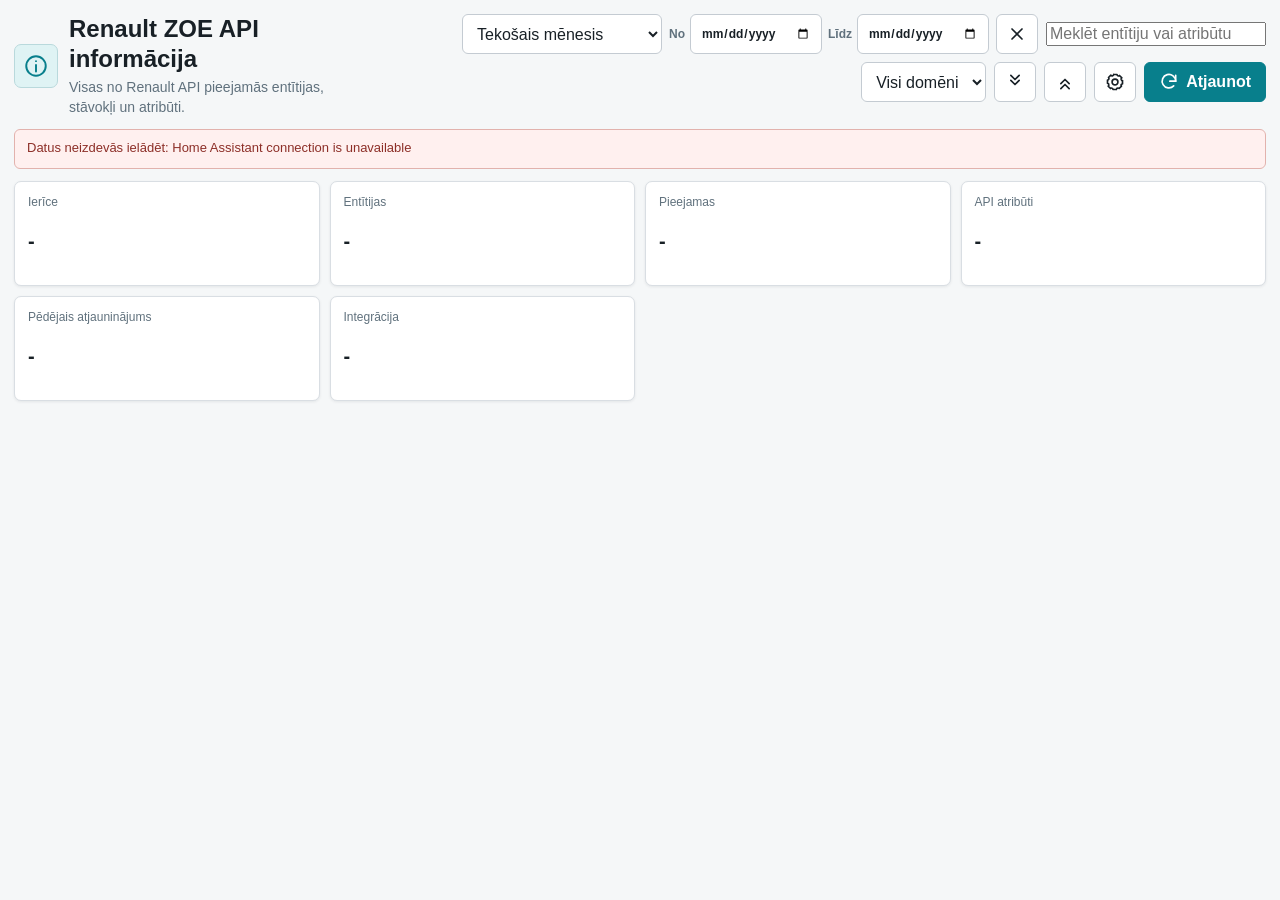
<file: renault_trips/www/renault_trips/info.html>
<!doctype html>
<html lang="lv">
<head>
  <meta charset="utf-8">
  <meta name="viewport" content="width=device-width, initial-scale=1">
  <meta name="color-scheme" content="light dark">
  <title>Renault ZOE API info</title>
  <style>
    :root {
      color-scheme: light;
      --page: #f4f6f7;
      --surface: #fff;
      --surface-muted: #f6f8f9;
      --line: #d8dde1;
      --line-strong: #b8c1c7;
      --text: #192127;
      --muted: #65717a;
      --accent: #087f8c;
      --accent-soft: #e8f5f6;
      --green: #2e7d4f;
      --red: #b34136;
      --shadow: 0 1px 3px rgba(16, 31, 43, 0.08);
      font-family: Roboto, "Segoe UI", Arial, sans-serif;
    }

    * {
      box-sizing: border-box;
    }

    body {
      margin: 0;
      background: var(--page);
      color: var(--text);
    }

    .search {
      min-width: 220px;
    }

    .api-groups {
      display: grid;
      gap: 12px;
      margin-bottom: 12px;
    }

    .domain-count {
      white-space: nowrap;
    }

    .entity-list {
      border-top: 1px solid var(--line);
    }

    .api-entity {
      border-bottom: 1px solid var(--line);
    }

    .api-entity:last-child {
      border-bottom: 0;
    }

    .api-entity summary {
      display: grid;
      min-height: 66px;
      grid-template-columns: minmax(220px, 1fr) minmax(130px, auto) minmax(118px, auto);
      align-items: center;
      gap: 14px;
      padding: 10px 14px;
      list-style: none;
      cursor: pointer;
    }

    .api-entity summary::-webkit-details-marker {
      display: none;
    }

    .api-entity summary:hover,
    .api-entity summary:focus-visible {
      background: var(--surface-muted);
      outline: 0;
    }

    .entity-name {
      display: block;
      margin-bottom: 3px;
      font-size: 14px;
      font-weight: 600;
      overflow-wrap: anywhere;
    }

    .entity-id,
    .entity-updated {
      display: block;
      color: var(--muted);
      font-size: 11px;
      line-height: 1.35;
      overflow-wrap: anywhere;
    }

    .entity-state {
      justify-self: end;
      font-size: 15px;
      font-weight: 650;
      font-variant-numeric: tabular-nums;
      text-align: right;
      overflow-wrap: anywhere;
    }

    .entity-state.unavailable {
      color: var(--red);
    }

    .entity-updated {
      justify-self: end;
      text-align: right;
    }

    .entity-details {
      padding: 0 14px 14px;
      background: var(--surface-muted);
    }

    .entity-meta {
      display: flex;
      flex-wrap: wrap;
      gap: 8px;
      padding: 10px 0;
    }

    .entity-meta span {
      padding: 4px 7px;
      border: 1px solid var(--line);
      border-radius: 5px;
      background: var(--surface);
      color: var(--muted);
      font-size: 11px;
    }

    .attribute-table {
      width: 100%;
      border-collapse: collapse;
      table-layout: fixed;
    }

    .attribute-table th,
    .attribute-table td {
      padding: 7px 8px;
      border-top: 1px solid var(--line);
      vertical-align: top;
      font-size: 12px;
      line-height: 1.4;
      text-align: left;
      overflow-wrap: anywhere;
    }

    .attribute-table th {
      width: 230px;
      color: var(--muted);
      font-weight: 600;
    }

    .attribute-table pre {
      margin: 0;
      white-space: pre-wrap;
      word-break: break-word;
      font: 11px/1.45 Consolas, "Cascadia Mono", monospace;
    }

    .more-info {
      display: inline-flex;
      min-height: 36px;
      align-items: center;
      gap: 7px;
      margin-top: 10px;
      padding: 7px 10px;
    }

    .more-info svg {
      width: 18px;
      height: 18px;
    }

    .empty {
      padding: 30px 16px;
      color: var(--muted);
      text-align: center;
    }

    @media (max-width: 760px) {
      .search {
        min-width: 0;
        flex: 1 1 100%;
      }

      .api-entity summary {
        min-height: 0;
        grid-template-columns: minmax(0, 1fr) auto;
        gap: 7px 10px;
        padding: 10px 12px;
      }

      .entity-updated {
        grid-column: 1 / -1;
        justify-self: start;
        text-align: left;
      }

      .attribute-table th {
        width: 120px;
      }
    }

    @media (prefers-color-scheme: dark) {
      :root {
        color-scheme: dark;
        --page: #111417;
        --surface: #1c2024;
        --surface-muted: #24292e;
        --line: #394047;
        --line-strong: #505961;
        --text: #edf1f4;
        --muted: #a9b4bc;
        --accent: #43a9b5;
        --accent-soft: #17383d;
        --green: #76c893;
        --red: #ef8b80;
        --shadow: none;
      }
    }
  </style>
  <link rel="stylesheet" href="./shared-theme.css?v=2.3.2">
</head>
<body>
  <main class="app info-app">
    <header class="topbar">
      <div class="title-wrap">
        <div class="title-icon" aria-hidden="true">
          <svg viewBox="0 0 24 24"><circle cx="12" cy="12" r="9"/><path d="M12 11v6M12 7.5v.01"/></svg>
        </div>
        <div>
          <h1 data-i18n="pageTitle">Renault ZOE API informācija</h1>
          <p data-i18n="pageSubtitle">Visas no Renault API pieejamās entītijas, stāvokļi un atribūti.</p>
        </div>
      </div>
      <div class="filters">
        <span class="global-period-controls">
          <select id="period" aria-label="Periods">
            <option value="1" data-i18n="day1">Šodiena (00–24)</option>
            <option value="3" data-i18n="days3">3 kalendāra dienas</option>
            <option value="7" data-i18n="days7">7 kalendāra dienas</option>
            <option value="14" data-i18n="days14">14 kalendāra dienas</option>
            <option value="30" data-i18n="days30">30 kalendāra dienas</option>
            <option value="current_month" selected data-i18n="currentMonth">Tekošais mēnesis</option>
            <option value="90" data-i18n="days90">90 kalendāra dienas</option>
            <option value="all" data-i18n="allHistory">Visa pieejamā vēsture</option>
          </select>
          <span class="date-range-fields">
            <label class="date-range-field"><span data-range-label="start">No</span><input id="dayDate" type="date" aria-label="No datuma"></label>
            <label class="date-range-field"><span data-range-label="end">Līdz</span><input id="dayDateTo" type="date" aria-label="Līdz datumam"></label>
          </span>
          <button id="clearDate" class="icon-command" type="button" hidden aria-label="Notīrīt datumu periodu"><svg viewBox="0 0 24 24" aria-hidden="true"><path d="M18 6 6 18M6 6l12 12"/></svg></button>
        </span>
        <input id="search" class="search" type="search" placeholder="Meklēt entītiju vai atribūtu" data-i18n-placeholder="search">
        <select id="domain" aria-label="Domēns" data-i18n-aria="domain">
          <option value="all" data-i18n="allDomains">Visi domēni</option>
        </select>
        <button id="expandAll" class="icon-command" type="button" title="Atvērt visu" data-i18n-title="expandAll" aria-label="Atvērt visu">
          <svg viewBox="0 0 24 24" aria-hidden="true"><path d="m7 10 5 5 5-5M7 4l5 5 5-5"/></svg>
        </button>
        <button id="collapseAll" class="icon-command" type="button" title="Aizvērt visu" data-i18n-title="collapseAll" aria-label="Aizvērt visu">
          <svg viewBox="0 0 24 24" aria-hidden="true"><path d="m7 14 5-5 5 5M7 20l5-5 5 5"/></svg>
        </button>
        <a id="settings" class="icon-command settings-link" href="/config/integrations/integration/zoe_new_extended" target="_top" title="Iestatījumi" aria-label="Iestatījumi">
          <svg viewBox="0 0 24 24" aria-hidden="true"><path d="M12 15.5a3.5 3.5 0 1 0 0-7 3.5 3.5 0 0 0 0 7Z"/><path d="M19.4 15a1.7 1.7 0 0 0 .34 1.88l.06.06-2.83 2.83-.06-.06A1.7 1.7 0 0 0 15 19.4a1.7 1.7 0 0 0-1 .6 1.7 1.7 0 0 0-.4 1.1V21h-4v-.09A1.7 1.7 0 0 0 8.55 19.4a1.7 1.7 0 0 0-1.88.34l-.06.06-2.83-2.83.06-.06A1.7 1.7 0 0 0 4.6 15a1.7 1.7 0 0 0-.6-1 1.7 1.7 0 0 0-1.1-.4H3v-4h.09A1.7 1.7 0 0 0 4.6 8.55a1.7 1.7 0 0 0-.34-1.88l-.06-.06 2.83-2.83.06.06A1.7 1.7 0 0 0 9 4.6a1.7 1.7 0 0 0 1-.6 1.7 1.7 0 0 0 .4-1.1V3h4v.09A1.7 1.7 0 0 0 15.45 4.6a1.7 1.7 0 0 0 1.88-.34l.06-.06 2.83 2.83-.06.06A1.7 1.7 0 0 0 19.4 9c.15.37.36.7.64.98.3.28.68.43 1.07.43H21v4h-.09A1.7 1.7 0 0 0 19.4 15Z"/></svg>
        </a>
        <button id="reload" class="primary" type="button">
          <svg viewBox="0 0 24 24" aria-hidden="true"><path d="M20 11a8.1 8.1 0 1 0-2.37 5.73"/><path d="M20 4v7h-7"/></svg>
          <span data-i18n="refresh">Atjaunot</span>
        </button>
      </div>
    </header>

    <div id="status" class="status" data-i18n="loading">Ielādēju Renault API datus...</div>

    <section class="metrics summary" aria-label="API kopsavilkums" data-i18n-aria="summary">
      <article class="metric"><span data-i18n="device">Ierīce</span><strong id="mDevice">-</strong><small id="mDeviceNote" class="metric-note"></small></article>
      <article class="metric"><span data-i18n="entities">Entītijas</span><strong id="mEntities">-</strong><small id="mDomains" class="metric-note"></small></article>
      <article class="metric"><span data-i18n="available">Pieejamas</span><strong id="mAvailable">-</strong><small id="mUnavailable" class="metric-note"></small></article>
      <article class="metric"><span data-i18n="attributes">API atribūti</span><strong id="mAttributes">-</strong><small id="mRaw" class="metric-note"></small></article>
      <article class="metric"><span data-i18n="lastUpdate">Pēdējais atjauninājums</span><strong id="mUpdated">-</strong><small id="mUpdatedEntity" class="metric-note"></small></article>
      <article class="metric"><span data-i18n="integration">Integrācija</span><strong id="mIntegration">-</strong><small id="mEntry" class="metric-note"></small></article>
    </section>

    <div id="groups" class="api-groups"></div>
    <div id="empty" class="panel empty" hidden data-i18n="noMatches">Nekas neatbilst izvēlētajam filtram.</div>
  </main>

  <script src="./dashboard-tabs.js?v=1.2.0"></script>
  <script src="./date-range.js?v=1.0.3"></script>
  <script>
    "use strict";

    const DOMAIN = "zoe_new_extended";
    const SETTINGS_ENTITY = "sensor.renault_zoe_new_cost_settings";
    const I18N = {
      lv: {
        pageTitle: "Renault ZOE API informācija",
        pageSubtitle: "Visas no Renault API pieejamās entītijas, stāvokļi un atribūti.",
        day1: "Šodiena (00–24)", days3: "3 kalendāra dienas", days7: "7 kalendāra dienas",
        days14: "14 kalendāra dienas", days30: "30 kalendāra dienas", currentMonth: "Tekošais mēnesis",
        days90: "90 kalendāra dienas", allHistory: "Visa pieejamā vēsture",
        search: "Meklēt entītiju vai atribūtu",
        domain: "Domēns",
        allDomains: "Visi domēni",
        expandAll: "Atvērt visu",
        collapseAll: "Aizvērt visu",
        settings: "Iestatījumi",
        refresh: "Atjaunot",
        loading: "Ielādēju Renault API datus...",
        summary: "API kopsavilkums",
        device: "Ierīce",
        devices: "{count} ierīces",
        entities: "Entītijas",
        domains: "{count} domēni",
        available: "Pieejamas",
        unavailableCount: "{count} nav pieejamas",
        attributes: "API atribūti",
        rawAttributes: "{count} raw/strukturēti lauki",
        lastUpdate: "Pēdējais atjauninājums",
        integration: "Integrācija",
        entry: "Config entry {id}",
        entityCount: "{count} entītijas",
        updated: "Atjaunots {time}. Atrastas {count} Renault ZOE API entītijas.",
        loadError: "Datus neizdevās ielādēt: {error}",
        noMatches: "Nekas neatbilst izvēlētajam filtram.",
        stateUnavailable: "Nav pieejams",
        stateDisabled: "Atspējots",
        stateUnknown: "Nav zināms",
        updatedAt: "Atjaunots {time}",
        platform: "Platforma",
        category: "Kategorija",
        disabledBy: "Atspējoja",
        attributesTitle: "Atribūti",
        moreInfo: "Atvērt HA informāciju",
        none: "nav",
      },
      en: {
        pageTitle: "Renault ZOE API information",
        pageSubtitle: "Every entity, state, and attribute available from the Renault API.",
        day1: "Today (00–24)", days3: "3 calendar days", days7: "7 calendar days",
        days14: "14 calendar days", days30: "30 calendar days", currentMonth: "Current month",
        days90: "90 calendar days", allHistory: "All available history",
        search: "Search entities or attributes",
        domain: "Domain",
        allDomains: "All domains",
        expandAll: "Expand all",
        collapseAll: "Collapse all",
        settings: "Settings",
        refresh: "Refresh",
        loading: "Loading Renault API data...",
        summary: "API summary",
        device: "Device",
        devices: "{count} devices",
        entities: "Entities",
        domains: "{count} domains",
        available: "Available",
        unavailableCount: "{count} unavailable",
        attributes: "API attributes",
        rawAttributes: "{count} raw/structured fields",
        lastUpdate: "Last update",
        integration: "Integration",
        entry: "Config entry {id}",
        entityCount: "{count} entities",
        updated: "Updated {time}. Found {count} Renault ZOE API entities.",
        loadError: "Could not load data: {error}",
        noMatches: "Nothing matches the selected filter.",
        stateUnavailable: "Unavailable",
        stateDisabled: "Disabled",
        stateUnknown: "Unknown",
        updatedAt: "Updated {time}",
        platform: "Platform",
        category: "Category",
        disabledBy: "Disabled by",
        attributesTitle: "Attributes",
        moreInfo: "Open HA information",
        none: "none",
      },
    };

    const LOCALES = { lv: "lv-LV", en: "en-GB" };
    const groupsEl = document.getElementById("groups");
    const emptyEl = document.getElementById("empty");
    const statusEl = document.getElementById("status");
    const searchEl = document.getElementById("search");
    const domainEl = document.getElementById("domain");
    const reloadEl = document.getElementById("reload");
    const periodEl = document.getElementById("period");
    const dayDateEl = document.getElementById("dayDate");
    const dayDateToEl = document.getElementById("dayDateTo");
    const clearDateEl = document.getElementById("clearDate");
    let language = "lv";
    let dateRange = null;
    let hass = null;
    let rows = [];
    let deviceNames = [];
    let entryIds = [];

    function t(key, values = {}) {
      let text = I18N[language][key] ?? key;
      for (const [name, value] of Object.entries(values)) {
        text = text.replaceAll(`{${name}}`, String(value));
      }
      return text;
    }

    function applyLanguage() {
      document.documentElement.lang = language;
      document.title = t("pageTitle");
      document.querySelectorAll("[data-i18n]").forEach((element) => {
        element.textContent = t(element.dataset.i18n);
      });
      document.querySelectorAll("[data-i18n-aria]").forEach((element) => {
        element.setAttribute("aria-label", t(element.dataset.i18nAria));
      });
      document.querySelectorAll("[data-i18n-title]").forEach((element) => {
        const text = t(element.dataset.i18nTitle);
        element.title = text;
        element.setAttribute("aria-label", text);
      });
      document.querySelectorAll("[data-i18n-placeholder]").forEach((element) => {
        element.placeholder = t(element.dataset.i18nPlaceholder);
      });
      const settings = document.getElementById("settings");
      settings.title = t("settings");
      settings.setAttribute("aria-label", t("settings"));
      dateRange?.setLanguage(language);
    }

    function parseMaybeJson(value) {
      try {
        return JSON.parse(value);
      } catch (_error) {
        return null;
      }
    }

    async function refreshToken(tokens) {
      if (!tokens?.refresh_token) return null;
      const body = new URLSearchParams();
      body.set("grant_type", "refresh_token");
      body.set("refresh_token", tokens.refresh_token);
      body.set("client_id", `${location.origin}/`);
      const response = await fetch("/auth/token", {
        method: "POST",
        headers: { "Content-Type": "application/x-www-form-urlencoded" },
        body,
      });
      if (!response.ok) return null;
      const fresh = await response.json();
      const merged = {
        ...tokens,
        ...fresh,
        expires: Date.now() + fresh.expires_in * 1000,
      };
      localStorage.setItem("hassTokens", JSON.stringify(merged));
      return merged.access_token;
    }

    async function getAccessToken() {
      const direct = parseMaybeJson(localStorage.getItem("hassTokens"));
      if (direct?.access_token) {
        if (!direct.expires || direct.expires > Date.now() + 60000) {
          return direct.access_token;
        }
        const refreshed = await refreshToken(direct);
        if (refreshed) return refreshed;
      }
      for (let index = 0; index < localStorage.length; index += 1) {
        const value = parseMaybeJson(localStorage.getItem(localStorage.key(index)));
        if (value?.access_token) return value.access_token;
      }
      return null;
    }

    async function authorizedFetch(token, path, options = {}) {
      const headers = {
        ...(options.headers || {}),
        Authorization: `Bearer ${token}`,
      };
      const request = {
        ...options,
        headers,
        credentials: "same-origin",
      };
      if (request.body && typeof request.body !== "string") {
        request.body = JSON.stringify(request.body);
        headers["Content-Type"] = "application/json";
      }
      const response = await fetch(path, request);
      if (!response.ok) throw new Error(`${response.status} ${response.statusText}`);
      if (response.status === 204) return null;
      return response.json();
    }

    async function createCallWs(token) {
      const protocol = location.protocol === "https:" ? "wss:" : "ws:";
      const socket = new WebSocket(`${protocol}//${location.host}/api/websocket`);
      await new Promise((resolve, reject) => {
        const timeout = window.setTimeout(
          () => reject(new Error("Home Assistant WebSocket timed out")),
          10000,
        );
        socket.addEventListener("error", () => {
          window.clearTimeout(timeout);
          reject(new Error("Home Assistant WebSocket failed"));
        }, { once: true });
        socket.addEventListener("message", function authenticate(event) {
          const message = parseMaybeJson(event.data);
          if (message?.type === "auth_required") {
            socket.send(JSON.stringify({ type: "auth", access_token: token }));
          } else if (message?.type === "auth_ok") {
            window.clearTimeout(timeout);
            socket.removeEventListener("message", authenticate);
            resolve();
          } else if (message?.type === "auth_invalid") {
            window.clearTimeout(timeout);
            socket.removeEventListener("message", authenticate);
            reject(new Error("Home Assistant authentication failed"));
          }
        });
      });

      let nextId = 1;
      const pending = new Map();
      socket.addEventListener("message", (event) => {
        const message = parseMaybeJson(event.data);
        if (!message?.id || !pending.has(message.id)) return;
        const request = pending.get(message.id);
        pending.delete(message.id);
        if (message.success === false) {
          request.reject(new Error(message.error?.message || "Home Assistant request failed"));
        } else {
          request.resolve(message.result);
        }
      });
      socket.addEventListener("close", () => {
        for (const request of pending.values()) {
          request.reject(new Error("Home Assistant WebSocket closed"));
        }
        pending.clear();
      });
      return (message) => new Promise((resolve, reject) => {
        const id = nextId;
        nextId += 1;
        pending.set(id, { resolve, reject });
        socket.send(JSON.stringify({ id, ...message }));
      });
    }

    async function createStandaloneHass() {
      const token = await getAccessToken();
      if (!token) return null;
      const [states, callWS] = await Promise.all([
        authorizedFetch(token, "/api/states"),
        createCallWs(token),
      ]);
      return {
        states: Object.fromEntries(states.map((state) => [state.entity_id, state])),
        callWS,
        callApi(method, path, body) {
          return authorizedFetch(token, `/api/${path}`, { method, body });
        },
      };
    }

    async function getParentHass() {
      if (hass?.states && hass?.callWS) return hass;
      if (window.parent !== window) {
        for (let attempt = 0; attempt < 20; attempt += 1) {
          try {
            const candidate = window.parent.document.querySelector("home-assistant")?.hass;
            if (candidate?.states && candidate?.callWS) {
              hass = candidate;
              return hass;
            }
          } catch (_error) {
            break;
          }
          await new Promise((resolve) => window.setTimeout(resolve, 100));
        }
      }
      hass = await createStandaloneHass();
      return hass;
    }

    function isUnavailable(state) {
      return !state || ["unknown", "unavailable", "none", ""].includes(
        String(state.state).toLowerCase(),
      );
    }

    function displayState(row) {
      if (!row.state) {
        return row.registry.disabled_by ? t("stateDisabled") : t("stateUnavailable");
      }
      if (row.state.state === "unknown") return t("stateUnknown");
      if (row.state.state === "unavailable") return t("stateUnavailable");
      const unit = row.state.attributes?.unit_of_measurement;
      return unit ? `${row.state.state} ${unit}` : String(row.state.state);
    }

    function formatTime(value) {
      const date = new Date(value);
      if (!Number.isFinite(date.getTime())) return "-";
      return new Intl.DateTimeFormat(LOCALES[language], {
        day: "2-digit",
        month: "2-digit",
        year: "numeric",
        hour: "2-digit",
        minute: "2-digit",
        second: "2-digit",
      }).format(date);
    }

    function friendlyName(registry, state) {
      return (
        state?.attributes?.friendly_name
        || registry.name
        || registry.original_name
        || registry.entity_id
      );
    }

    function attributeValue(value) {
      if (value === null) return "null";
      if (typeof value === "object") return JSON.stringify(value, null, 2);
      return String(value);
    }

    function setText(id, value) {
      document.getElementById(id).textContent = value;
    }

    function showMoreInfo(entityId) {
      try {
        const homeAssistant = window.parent.document.querySelector("home-assistant");
        homeAssistant?.dispatchEvent(new window.parent.CustomEvent("hass-more-info", {
          detail: { entityId },
          bubbles: true,
          composed: true,
        }));
      } catch (error) {
        console.debug("Could not open more-info", error);
      }
    }

    function renderMetrics() {
      const available = rows.filter((row) => !isUnavailable(row.state)).length;
      const attributeCount = rows.reduce(
        (sum, row) => sum + Object.keys(row.state?.attributes || {}).length,
        0,
      );
      const structuredCount = rows.reduce(
        (sum, row) => sum + Object.values(row.state?.attributes || {})
          .filter((value) => value && typeof value === "object").length,
        0,
      );
      const domains = new Set(rows.map((row) => row.domain));
      const newest = [...rows]
        .filter((row) => row.state?.last_updated)
        .sort((left, right) => (
          new Date(right.state.last_updated) - new Date(left.state.last_updated)
        ))[0];

      setText("mDevice", deviceNames.join(", ") || "Renault ZOE");
      setText("mDeviceNote", t("devices", { count: deviceNames.length || 1 }));
      setText("mEntities", String(rows.length));
      setText("mDomains", t("domains", { count: domains.size }));
      setText("mAvailable", String(available));
      setText("mUnavailable", t("unavailableCount", { count: rows.length - available }));
      setText("mAttributes", String(attributeCount));
      setText("mRaw", t("rawAttributes", { count: structuredCount }));
      setText("mUpdated", newest ? formatTime(newest.state.last_updated) : "-");
      setText("mUpdatedEntity", newest?.registry.entity_id || "");
      setText("mIntegration", DOMAIN);
      setText("mEntry", entryIds.length ? t("entry", { id: entryIds[0].slice(0, 8) }) : "-");
    }

    function renderAttributeTable(row) {
      const table = document.createElement("table");
      table.className = "attribute-table";
      const body = document.createElement("tbody");
      const entries = Object.entries(row.state?.attributes || {})
        .sort(([left], [right]) => left.localeCompare(right));
      if (!entries.length) {
        const tr = document.createElement("tr");
        const th = document.createElement("th");
        th.textContent = t("attributesTitle");
        const td = document.createElement("td");
        td.textContent = t("none");
        tr.append(th, td);
        body.append(tr);
      }
      for (const [key, value] of entries) {
        const tr = document.createElement("tr");
        const th = document.createElement("th");
        th.textContent = key;
        const td = document.createElement("td");
        if (value && typeof value === "object") {
          const pre = document.createElement("pre");
          pre.textContent = attributeValue(value);
          td.append(pre);
        } else {
          td.textContent = attributeValue(value);
        }
        tr.append(th, td);
        body.append(tr);
      }
      table.append(body);
      return table;
    }

    function renderEntity(row) {
      const details = document.createElement("details");
      details.className = "api-entity";
      details.dataset.search = row.searchText;
      const summary = document.createElement("summary");
      const identity = document.createElement("div");
      const name = document.createElement("span");
      name.className = "entity-name";
      name.textContent = row.name;
      const id = document.createElement("code");
      id.className = "entity-id";
      id.textContent = row.registry.entity_id;
      identity.append(name, id);

      const state = document.createElement("strong");
      state.className = `entity-state${isUnavailable(row.state) ? " unavailable" : ""}`;
      state.textContent = displayState(row);
      const updated = document.createElement("span");
      updated.className = "entity-updated";
      updated.textContent = row.state?.last_updated
        ? t("updatedAt", { time: formatTime(row.state.last_updated) })
        : t("stateUnavailable");
      summary.append(identity, state, updated);

      const content = document.createElement("div");
      content.className = "entity-details";
      const meta = document.createElement("div");
      meta.className = "entity-meta";
      for (const [label, value] of [
        [t("platform"), row.registry.platform || "-"],
        [t("category"), row.registry.entity_category || t("none")],
        [t("disabledBy"), row.registry.disabled_by || t("none")],
      ]) {
        const item = document.createElement("span");
        item.textContent = `${label}: ${value}`;
        meta.append(item);
      }
      const button = document.createElement("button");
      button.className = "more-info";
      button.type = "button";
      button.title = row.registry.entity_id;
      button.innerHTML = '<svg viewBox="0 0 24 24" aria-hidden="true"><circle cx="12" cy="12" r="9"/><path d="M12 11v6M12 7.5v.01"/></svg>';
      const buttonText = document.createElement("span");
      buttonText.textContent = t("moreInfo");
      button.append(buttonText);
      button.addEventListener("click", () => showMoreInfo(row.registry.entity_id));
      content.append(meta, renderAttributeTable(row), button);
      details.append(summary, content);
      return details;
    }

    function render() {
      const query = searchEl.value.trim().toLocaleLowerCase(LOCALES[language]);
      const selectedDomain = domainEl.value;
      const visible = rows.filter((row) => (
        (selectedDomain === "all" || row.domain === selectedDomain)
        && (!query || row.searchText.includes(query))
      ));
      const grouped = new Map();
      for (const row of visible) {
        if (!grouped.has(row.domain)) grouped.set(row.domain, []);
        grouped.get(row.domain).push(row);
      }

      groupsEl.replaceChildren();
      for (const [domain, items] of [...grouped.entries()].sort()) {
        const panel = document.createElement("section");
        panel.className = "panel info-panel";
        const header = document.createElement("div");
        header.className = "panel-header";
        const title = document.createElement("h2");
        title.textContent = domain;
        const count = document.createElement("span");
        count.className = "domain-count";
        count.textContent = t("entityCount", { count: items.length });
        header.append(title, count);
        const list = document.createElement("div");
        list.className = "entity-list";
        items.forEach((row) => list.append(renderEntity(row)));
        panel.append(header, list);
        groupsEl.append(panel);
      }
      emptyEl.hidden = visible.length > 0;
    }

    function fillDomainFilter() {
      const selected = domainEl.value;
      const domains = [...new Set(rows.map((row) => row.domain))].sort();
      domainEl.replaceChildren();
      const all = document.createElement("option");
      all.value = "all";
      all.textContent = t("allDomains");
      domainEl.append(all);
      for (const domain of domains) {
        const option = document.createElement("option");
        option.value = domain;
        option.textContent = domain;
        domainEl.append(option);
      }
      domainEl.value = domains.includes(selected) ? selected : "all";
    }

    async function load() {
      reloadEl.disabled = true;
      statusEl.classList.remove("warn");
      statusEl.textContent = t("loading");
      try {
        const currentHass = await getParentHass();
        if (!currentHass) throw new Error("Home Assistant connection is unavailable");
        const settings = currentHass.states[SETTINGS_ENTITY];
        language = settings?.attributes?.dashboard_language === "en" ? "en" : "lv";
        applyLanguage();

        const [entries, devices, registry] = await Promise.all([
          currentHass.callApi("GET", "config/config_entries/entry"),
          currentHass.callWS({ type: "config/device_registry/list" }),
          currentHass.callWS({ type: "config/entity_registry/list" }),
        ]);
        entryIds = entries
          .filter((entry) => entry.domain === DOMAIN)
          .map((entry) => entry.entry_id);
        const entrySet = new Set(entryIds);
        const ownedDevices = devices.filter((device) => (
          (device.config_entries || []).some((entryId) => entrySet.has(entryId))
        ));
        const deviceSet = new Set(ownedDevices.map((device) => device.id));
        deviceNames = ownedDevices.map((device) => (
          device.name_by_user || device.name || device.model || "Renault ZOE"
        ));

        let selected = registry.filter((entity) => (
          entrySet.has(entity.config_entry_id)
          || deviceSet.has(entity.device_id)
        ));
        if (!selected.length) {
          selected = Object.keys(currentHass.states)
            .filter((entityId) => entityId.includes("renault_zoe_new"))
            .map((entityId) => ({ entity_id: entityId, platform: DOMAIN }));
        }
        rows = selected
          .map((entity) => {
            const state = currentHass.states[entity.entity_id] || null;
            const name = friendlyName(entity, state);
            const attributes = state?.attributes || {};
            return {
              registry: entity,
              state,
              name,
              domain: entity.entity_id.split(".", 1)[0],
              searchText: [
                entity.entity_id,
                name,
                state?.state,
                ...Object.keys(attributes),
                ...Object.values(attributes).map(attributeValue),
              ].join(" ").toLocaleLowerCase(LOCALES[language]),
            };
          })
          .sort((left, right) => (
            left.domain.localeCompare(right.domain)
            || left.name.localeCompare(right.name, LOCALES[language])
          ));

        fillDomainFilter();
        renderMetrics();
        render();
        const time = new Intl.DateTimeFormat(LOCALES[language], {
          hour: "2-digit",
          minute: "2-digit",
          second: "2-digit",
        }).format(new Date());
        statusEl.textContent = t("updated", { time, count: rows.length });
      } catch (error) {
        console.error(error);
        statusEl.classList.add("warn");
        statusEl.textContent = t("loadError", { error: error.message });
      } finally {
        reloadEl.disabled = false;
      }
    }

    function navigateSettings(event) {
      if (window.parent === window) return;
      event.preventDefault();
      const path = event.currentTarget.getAttribute("href");
      window.parent.history.pushState(null, "", path);
      window.parent.dispatchEvent(new window.parent.Event("location-changed"));
    }

    document.getElementById("settings").addEventListener("click", navigateSettings);
    searchEl.addEventListener("input", render);
    domainEl.addEventListener("change", render);
    reloadEl.addEventListener("click", load);
    dateRange = window.RenaultDateRange.attach({
      periodEl,
      startEl: dayDateEl,
      endEl: dayDateToEl,
      clearEl: clearDateEl,
      defaultPreset: "current_month",
      language,
      onChange: render,
    });
    document.getElementById("expandAll").addEventListener("click", () => {
      groupsEl.querySelectorAll("details").forEach((details) => {
        details.open = true;
      });
    });
    document.getElementById("collapseAll").addEventListener("click", () => {
      groupsEl.querySelectorAll("details").forEach((details) => {
        details.open = false;
      });
    });
    window.setInterval(() => {
      if (!document.hidden) load();
    }, 60000);

    applyLanguage();
    load();
  </script>
</body>
</html>
</file>
<file: renault_trips/www/renault_trips/shared-theme.css>
:root {
  color-scheme: light;
  --bg: #f5f7f8;
  --page: #f5f7f8;
  --panel: #ffffff;
  --surface: #ffffff;
  --surface-muted: #f7f9fa;
  --text: #182026;
  --muted: #60717d;
  --line: #d9dee3;
  --line-strong: #c4cbd2;
  --accent: #087f8c;
  --accent-soft: #dff3f4;
  --warn: #c96b16;
  --shadow: 0 1px 3px rgba(16, 31, 43, 0.08);
}

body {
  background: var(--bg);
  font-family: Roboto, "Segoe UI", Arial, sans-serif;
}

.shell {
  width: min(1600px, 100%);
  margin: 0 auto;
  gap: 12px;
  padding: 14px;
}

.panel {
  min-width: 0;
  background: var(--surface);
  border-color: var(--line);
  border-radius: 7px;
  box-shadow: var(--shadow);
}

.overview-block {
  overflow: visible;
  border: 0;
  background: transparent;
  box-shadow: none;
}

.overview-block > .header {
  min-height: 0;
  margin-bottom: 12px;
  padding: 0;
  border: 0;
  background: transparent;
}

.header {
  min-height: 58px;
  padding: 13px 14px;
}

h1 {
  font-size: 24px;
  line-height: 1.25;
  font-weight: 600;
}

h2 {
  font-size: 16px;
  line-height: 1.3;
  font-weight: 600;
}

button,
select,
input[type="date"] {
  min-height: 40px;
  border-color: var(--line-strong);
  border-radius: 6px;
  letter-spacing: 0;
}

button.primary {
  border-color: var(--accent);
  background: var(--accent);
}

.status {
  min-height: 38px;
  padding: 9px 14px;
  line-height: 1.4;
}

.overview-block > .status {
  margin-bottom: 12px;
  border: 1px solid #b9d9dc;
  border-radius: 6px;
  background: var(--accent-soft);
  color: #245a60;
}

.overview-block > .status.warn {
  border-color: #e2b2ad;
  background: #fff0ef;
  color: #8d2f28;
}

.summary {
  gap: 10px;
  padding: 0;
  border: 0;
}

.metric {
  min-height: 78px;
  padding: 11px 12px;
  border-color: var(--line);
  border-radius: 7px;
  background: var(--surface);
  box-shadow: var(--shadow);
}

.metric span {
  min-height: 30px;
  line-height: 1.3;
}

.metric strong {
  margin-top: 4px;
  font-size: 20px;
  line-height: 1.15;
}

.content-panel {
  overflow: hidden;
}

.content-panel > .header,
.content-panel > .map-title {
  min-height: 52px;
  padding: 13px 14px 8px;
  border-bottom: 0;
}

.content-panel > .header h1 {
  font-size: 16px;
}

.content-panel > .status {
  min-height: 38px;
  margin: 0 14px 12px;
  padding: 9px 12px;
  border: 1px solid #b9d9dc;
  border-radius: 6px;
  background: var(--accent-soft);
  color: #245a60;
}

.content-panel > .status.warn {
  border-color: #e2b2ad;
  background: #fff0ef;
  color: #8d2f28;
}

.trips-app .vehicle-grid {
  grid-template-columns: repeat(8, minmax(0, 1fr));
  gap: 10px;
  border: 0;
}

.trips-app {
  grid-template-columns: minmax(0, 1fr);
}

.trips-app button.vehicle-stat {
  min-height: 86px;
  padding: 13px 14px;
  border: 1px solid var(--line);
  border-radius: 7px;
  background: var(--surface);
  box-shadow: var(--shadow);
}

.trips-app button.vehicle-stat:hover,
.trips-app button.vehicle-stat:focus-visible {
  border-color: var(--accent);
  background: var(--accent-soft);
  outline: 0;
}

.trips-app .vehicle-stat span {
  min-height: 32px;
  font-size: 12px;
  line-height: 1.35;
  white-space: normal;
}

.trips-app .vehicle-stat strong {
  margin-top: 4px;
  font-size: 19px;
  line-height: 1.15;
}

.trips-app .vehicle-actions {
  gap: 8px;
  padding: 10px 0 0;
}

.trips-app .trips-list-panel .summary {
  grid-template-columns: repeat(4, minmax(0, 1fr));
  margin-bottom: 12px;
}

.trips-app .trip-list {
  overflow: auto;
  max-height: 520px;
  border: 1px solid var(--line);
  border-radius: 7px;
  background: var(--surface);
}

.trips-app .trips-list-panel {
  overflow: visible;
  border: 0;
  background: transparent;
  box-shadow: none;
}

.trips-app .trips-list-panel > .header {
  padding-right: 0;
  padding-left: 0;
}

.trips-app .trips-list-panel > .status {
  margin-right: 0;
  margin-left: 0;
}

.trips-app th,
.mileage-app th {
  background: var(--surface-muted);
  color: #43515a;
  font-weight: 600;
}

.mileage-app .summary {
  grid-template-columns: repeat(7, minmax(0, 1fr));
  margin-bottom: 12px;
}

.mileage-app .surface-overview {
  padding: 14px;
  border: 1px solid var(--line);
  border-radius: 7px;
  background: var(--surface);
  box-shadow: var(--shadow);
}

.mileage-app .content-grid {
  grid-template-columns: minmax(0, 1fr);
  align-items: stretch;
}

@media (max-width: 760px) {
  .shell {
    width: 100%;
    gap: 8px;
    padding: 8px;
  }

  .header {
    min-height: 0;
    padding: 11px 12px;
  }

  .panel {
    border: 1px solid var(--line);
    border-radius: 7px;
  }

  .overview-block > .header {
    margin-bottom: 10px;
    padding: 0;
  }

  h1 {
    font-size: 20px;
  }

  .summary {
    grid-template-columns: repeat(2, minmax(0, 1fr));
    gap: 7px;
    padding: 8px;
  }

  .metric {
    min-height: 72px;
    padding: 9px 10px;
  }

  .metric strong {
    font-size: 18px;
  }

  .trips-app .vehicle-grid,
  .mileage-app .summary {
    grid-template-columns: repeat(2, minmax(0, 1fr));
    gap: 8px;
  }

  .trips-app button.vehicle-stat {
    min-height: 78px;
    padding: 11px;
  }

  .trips-app .vehicle-stat span {
    min-height: 30px;
  }

  .trips-app .trips-list-panel .summary {
    grid-template-columns: repeat(2, minmax(0, 1fr));
  }

  .trips-app .trip-list {
    max-height: none;
  }

  .content-panel > .header,
  .content-panel > .map-title {
    padding: 11px 12px 7px;
  }

  .content-panel > .status {
    margin: 0 12px 10px;
  }
}

@media (prefers-color-scheme: dark) {
  :root {
    color-scheme: dark;
    --bg: #151a1d;
    --page: #151a1d;
    --panel: #1b2226;
    --surface: #1b2226;
    --surface-muted: #20282c;
    --line: #3a444a;
    --line-strong: #505961;
    --text: #edf1f4;
    --muted: #a9b4bc;
    --accent: #43a9b5;
    --accent-soft: #17383d;
    --shadow: none;
  }

  .overview-block > .status,
  .content-panel > .status {
    border-color: #29545a;
    color: #b9e4e7;
  }

  .overview-block > .status.warn,
  .content-panel > .status.warn {
    border-color: #7c4a45;
    background: #3b2524;
    color: #f1bbb5;
  }

  .trips-app th,
  .mileage-app th {
    color: var(--muted);
  }
}

/* Shared v2 layout: every Renault ZOE tab uses the same frame and rhythm. */
* {
  box-sizing: border-box;
}

html,
body {
  min-height: 100%;
  margin: 0;
  background: var(--page);
  color: var(--text);
}

body {
  font-family: Roboto, "Segoe UI", Arial, sans-serif;
}

.app,
.shell {
  display: block;
  width: min(1600px, 100%);
  min-height: 100vh;
  margin: 0 auto;
  padding: 14px;
}

.topbar {
  display: flex;
  min-height: 58px;
  align-items: flex-start;
  justify-content: space-between;
  gap: 16px;
  margin-bottom: 12px;
}

.title-wrap {
  display: flex;
  min-width: 0;
  align-items: center;
  gap: 11px;
}

.title-icon {
  display: grid;
  width: 44px;
  height: 44px;
  flex: 0 0 44px;
  place-items: center;
  border: 1px solid #b9d9dc;
  border-radius: 7px;
  background: var(--accent-soft);
  color: var(--accent);
}

.title-icon svg,
button svg,
.settings-link svg {
  width: 20px;
  height: 20px;
  fill: none;
  stroke: currentColor;
  stroke-width: 2;
  stroke-linecap: round;
  stroke-linejoin: round;
}

.title-icon svg {
  width: 26px;
  height: 26px;
  stroke-width: 1.8;
}

.title-wrap h1 {
  margin: 0;
  font-size: 24px;
  line-height: 1.25;
  font-weight: 600;
  letter-spacing: 0;
}

.title-wrap p,
.vehicle-updated {
  margin: 4px 0 0;
  color: var(--muted);
  font-size: 14px;
  line-height: 1.4;
}

.filters,
.toolbar {
  display: flex;
  align-items: center;
  justify-content: flex-end;
  flex-wrap: wrap;
  gap: 8px;
}

.date-range-fields {
  display: inline-flex;
  align-items: center;
  gap: 6px;
  min-width: 0;
}

.date-range-field {
  display: inline-flex;
  align-items: center;
  gap: 5px;
  min-width: 0;
  color: var(--muted);
  font-size: 12px;
  font-weight: 700;
  white-space: nowrap;
}

.date-range-field input[type="date"] {
  min-width: 132px;
}

.global-period-controls {
  display: inline-flex;
  align-items: center;
  gap: 7px;
  flex-wrap: wrap;
}

.clear-date[hidden] {
  display: none !important;
}

@media (max-width: 720px) {
  .date-range-fields {
    display: grid;
    grid-template-columns: minmax(0, 1fr) minmax(0, 1fr);
    width: 100%;
  }

  .date-range-field {
    display: grid;
    grid-template-columns: auto minmax(0, 1fr);
  }

  .date-range-field input[type="date"] {
    min-width: 0;
    width: 100%;
  }

  .global-period-controls {
    width: 100%;
  }

  .global-period-controls > select {
    flex: 1 1 180px;
  }
}

button,
select,
input,
.settings-link {
  font: inherit;
  letter-spacing: 0;
}

button,
select,
input[type="date"],
input[type="datetime-local"],
input[type="number"],
.settings-link {
  min-height: 40px;
  border: 1px solid var(--line-strong);
  border-radius: 6px;
  background: var(--surface);
  color: var(--text);
}

button,
.settings-link {
  display: inline-flex;
  align-items: center;
  justify-content: center;
  gap: 7px;
  padding: 0 14px;
  cursor: pointer;
}

.settings-link {
  text-decoration: none;
}

button:hover,
.settings-link:hover {
  border-color: var(--accent);
}

button:focus-visible,
select:focus-visible,
input:focus-visible,
.settings-link:focus-visible {
  outline: 2px solid var(--accent);
  outline-offset: 1px;
}

select,
input[type="date"],
input[type="datetime-local"],
input[type="number"] {
  min-width: 0;
  padding: 0 10px;
}

button.primary,
.primary {
  min-width: 112px;
  border-color: var(--accent);
  background: var(--accent);
  color: #fff;
  font-weight: 600;
}

.icon-command {
  width: 42px;
  min-width: 42px;
  padding: 0;
}

.status {
  min-height: 40px;
  margin: 0 0 12px;
  padding: 9px 12px;
  border: 1px solid #b9d9dc;
  border-radius: 6px;
  background: var(--accent-soft);
  color: #245a60;
  font-size: 13px;
  line-height: 1.45;
}

.status.warn {
  border-color: #e2b2ad;
  background: #fff0ef;
  color: #8d2f28;
}

.metrics,
.summary,
.vehicle-grid {
  display: grid;
  gap: 10px;
  margin: 0 0 12px;
  padding: 0;
  border: 0;
}

.control-app .metrics,
.trips-app .vehicle-grid {
  grid-template-columns: repeat(8, minmax(0, 1fr));
}

.mileage-app .metrics {
  grid-template-columns: repeat(7, minmax(0, 1fr));
}

.costs-app .metrics,
.info-app .metrics {
  grid-template-columns: repeat(4, minmax(0, 1fr));
}

.metric,
.trips-app button.vehicle-stat {
  display: block;
  min-width: 0;
  min-height: 88px;
  padding: 12px 13px;
  border: 1px solid var(--line);
  border-radius: 7px;
  background: var(--surface);
  color: var(--text);
  text-align: left;
  box-shadow: var(--shadow);
}

.trips-app button.vehicle-stat {
  width: 100%;
  border: 1px solid var(--line);
}

.trips-app button.vehicle-stat:hover,
.trips-app button.vehicle-stat:focus-visible {
  border-color: var(--accent);
  background: var(--accent-soft);
  outline-offset: 1px;
}

.metric span,
.metric-label,
.trips-app .vehicle-stat span {
  display: block;
  min-height: 32px;
  overflow: visible;
  color: var(--muted);
  font-size: 12px;
  line-height: 1.35;
  text-overflow: clip;
  white-space: normal;
}

.metric strong,
.metric-value,
.trips-app .vehicle-stat strong {
  display: block;
  margin-top: 4px;
  overflow: visible;
  font-size: 20px;
  line-height: 1.15;
  font-weight: 650;
  font-variant-numeric: tabular-nums;
  text-overflow: clip;
  white-space: normal;
  overflow-wrap: anywhere;
}

.metric-note {
  display: block;
  min-height: 16px;
  margin-top: 4px;
  color: var(--muted);
  font-size: 11px;
  line-height: 1.3;
}

.actions,
.vehicle-actions {
  display: flex;
  flex-wrap: wrap;
  gap: 8px;
  margin: 0 0 12px;
  padding: 0;
}

.actions button,
.vehicle-actions button {
  min-width: 150px;
  background: var(--surface);
  font-weight: 600;
}

.panel {
  min-width: 0;
  overflow: hidden;
  border: 1px solid var(--line);
  border-radius: 7px;
  background: var(--surface);
  box-shadow: var(--shadow);
}

.panel-header,
.header,
.map-title {
  display: flex;
  min-height: 54px;
  align-items: flex-start;
  justify-content: space-between;
  gap: 12px;
  padding: 13px 14px 9px;
  border-bottom: 0;
  background: transparent;
}

.panel-header h2,
.header h2,
.map-title strong {
  margin: 0;
  font-size: 16px;
  line-height: 1.3;
  font-weight: 600;
}

.panel-header span,
.map-title span {
  display: block;
  margin-top: 2px;
  color: var(--muted);
  font-size: 12px;
  line-height: 1.35;
}

.content-grid,
.trips-layout,
.control-grid {
  display: grid;
  grid-template-columns: repeat(2, minmax(0, 1fr));
  align-items: stretch;
  gap: 12px;
  margin-bottom: 12px;
}

.trips-app .trips-list-panel .compact-summary {
  grid-template-columns: repeat(4, minmax(0, 1fr));
  padding: 0 14px;
}

.trips-app .trips-list-panel .metric {
  min-height: 78px;
  box-shadow: none;
}

.trips-app .trip-list {
  max-height: 620px;
  margin: 0 14px 14px;
}

.trips-app .map-wrap {
  min-height: 620px;
}

.trips-app #map {
  height: 566px;
  min-height: 566px;
}

.mileage-app .surface-overview {
  margin-bottom: 12px;
  padding: 14px;
}

.costs-app .costs-content-grid > .panel {
  min-height: 534px;
}

.costs-app .costs-content-grid .table-scroll {
  max-height: 480px;
  overflow: auto;
}

.costs-app .battery-cost-panel {
  margin-bottom: 12px;
}

.series-toggles {
  display: flex;
  flex-wrap: wrap;
  align-items: center;
  justify-content: flex-end;
  gap: 7px;
}

.series-toggle {
  display: inline-flex;
  min-height: 34px;
  align-items: center;
  gap: 7px;
  padding: 6px 9px;
  border: 1px solid var(--line);
  border-radius: 6px;
  color: var(--text);
  font-size: 12px;
  line-height: 1.2;
  cursor: pointer;
}

.series-toggle:hover,
.series-toggle:focus-within {
  border-color: var(--accent);
  background: var(--accent-soft);
}

.series-toggle input {
  width: 16px;
  height: 16px;
  margin: 0;
  accent-color: var(--accent);
}

.series-toggle i {
  width: 20px;
  height: 3px;
  flex: 0 0 20px;
  background: var(--orange);
}

.series-toggle.forecast-series i {
  height: 0;
  border-top: 3px dashed var(--accent);
  background: transparent;
}

.charts {
  display: grid;
  grid-template-columns: minmax(0, 1fr);
  gap: 12px;
  margin-bottom: 12px;
}

.chart-wrap {
  position: relative;
  height: 480px;
}

.costs-app .chart-wrap,
.control-app .chart-wrap {
  height: 480px;
}

@media (max-width: 1220px) {
  .control-app .metrics,
  .trips-app .vehicle-grid,
  .mileage-app .metrics {
    grid-template-columns: repeat(4, minmax(0, 1fr));
  }

  .costs-app .metrics,
  .info-app .metrics {
    grid-template-columns: repeat(3, minmax(0, 1fr));
  }
}

@media (max-width: 900px) {
  .content-grid,
  .trips-layout,
  .control-grid {
    grid-template-columns: minmax(0, 1fr);
  }

  .trips-app .map-wrap {
    min-height: 520px;
  }

  .trips-app #map {
    height: 466px;
    min-height: 466px;
  }
}

@media (max-width: 760px) {
  .app,
  .shell {
    width: 100%;
    padding: 8px;
  }

  .topbar {
    min-height: 0;
    flex-direction: column;
    gap: 10px;
  }

  .title-wrap {
    align-items: flex-start;
  }

  .title-icon {
    width: 40px;
    height: 40px;
    flex-basis: 40px;
  }

  .title-wrap h1 {
    font-size: 20px;
  }

  .title-wrap p {
    font-size: 13px;
  }

  .filters,
  .toolbar {
    width: 100%;
    justify-content: flex-start;
  }

  .filters select,
  .filters input[type="date"] {
    min-width: 130px;
    flex: 1 1 145px;
  }

  .filters .icon-command {
    flex: 0 0 42px;
  }

  .filters .primary {
    flex: 1 1 130px;
  }

  .control-app .metrics,
  .trips-app .vehicle-grid,
  .mileage-app .metrics,
  .costs-app .metrics,
  .info-app .metrics {
    grid-template-columns: repeat(2, minmax(0, 1fr));
    gap: 8px;
  }

  .metric,
  .trips-app button.vehicle-stat {
    min-height: 78px;
    padding: 10px 11px;
  }

  .metric strong,
  .metric-value,
  .trips-app .vehicle-stat strong {
    font-size: 18px;
  }

  .trips-app .trips-list-panel .compact-summary {
    grid-template-columns: repeat(2, minmax(0, 1fr));
    padding: 0 10px;
  }

  .trips-app .trip-list {
    max-height: none;
    margin: 0 10px 10px;
  }

  .panel-header,
  .header,
  .map-title {
    min-height: 48px;
    padding: 11px 12px 7px;
  }

  .chart-wrap,
  .costs-app .chart-wrap,
  .control-app .chart-wrap {
    height: 340px;
  }

  .costs-app .costs-content-grid > .panel {
    min-height: 0;
  }

  .costs-app .costs-content-grid .table-scroll {
    max-height: none;
  }

  .series-toggles {
    width: 100%;
    justify-content: flex-start;
  }
}

@media (prefers-color-scheme: dark) {
  .title-icon {
    border-color: #29545a;
  }

  .status {
    border-color: #29545a;
    color: #b9e4e7;
  }

  .status.warn {
    border-color: #7c4a45;
    background: #3b2524;
    color: #f1bbb5;
  }
}
</file>
